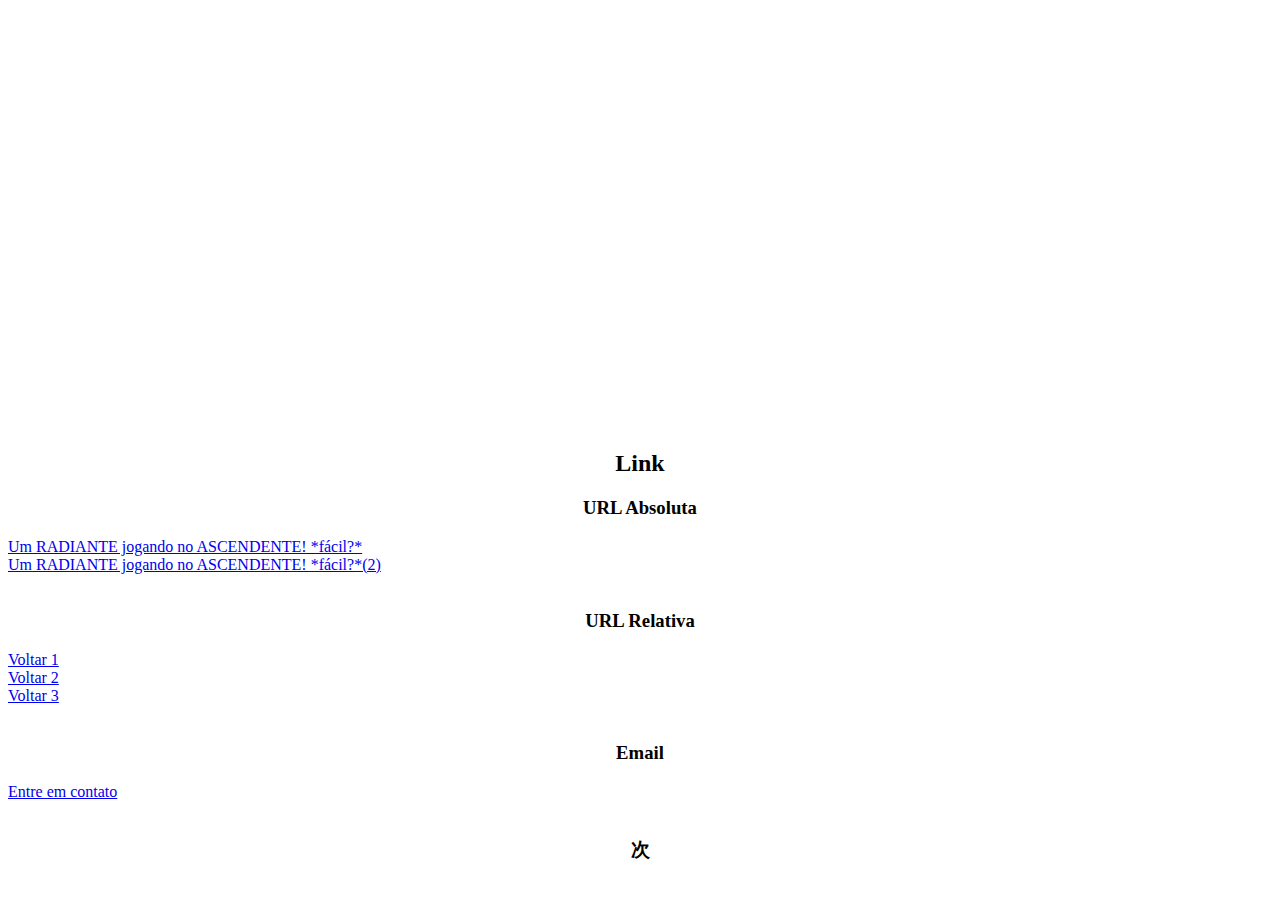
<file: link/Link.html>
<!DOCTYPE html>
<h2>Link</h2>
<h3>URL Absoluta</h3>
<a href="https://www.youtube.com/watch?v=ame3HIEdMuQ">Um RADIANTE jogando no ASCENDENTE! *fácil?*</a><br>
<a href="https://www.youtube.com/watch?v=ame3HIEdMuQ" target="_blank">Um RADIANTE jogando no ASCENDENTE! *fácil?*(2)</a><br><br>

<h3>URL Relativa</h3>
    <a href="index.html">Voltar 1</a><br>
    <a href="/index.html">Voltar 2</a><br>
    <a href="../index.html">Voltar 3</a><br><br>

<h3>Email</h3>
<a href="mailto:luisgmgomes@gmail.com">Entre em contato</a><br><br>

<h3>次</h3>

<style>
    h2{
        margin-top: 450px;
        text-align: center;
    }
    h3{
        text-align: center;
    }
</style>
</file>
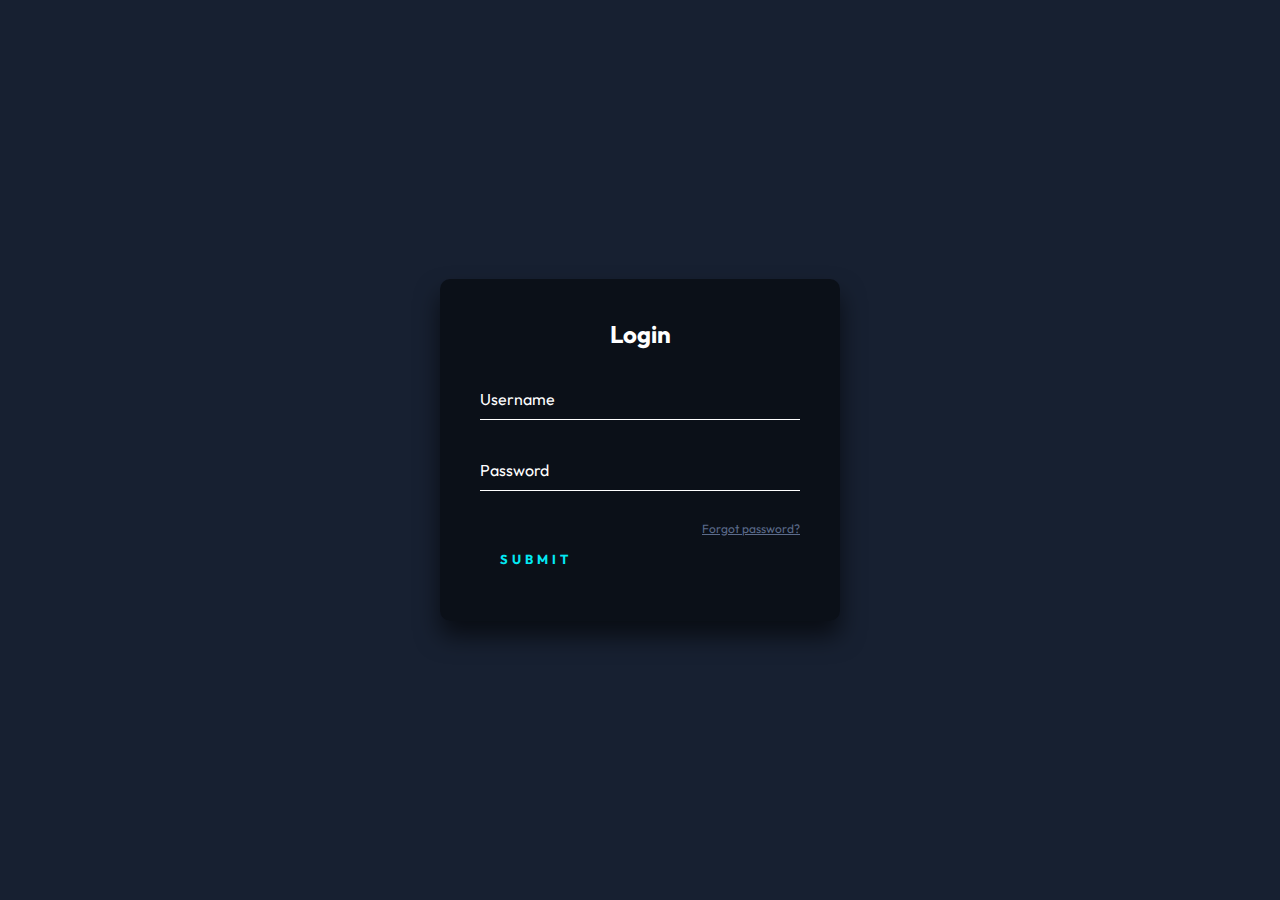
<file: link/form/form2.html>
<!DOCTYPE html>
<div class="login-box">
    <h2>Login</h2>
    <form>
        <div class="user-box">
            <input type="text" name="" required="">
            <label>Username</label>
        </div>
        <div class="user-box">
            <input type="password" name="" required="">
            <label>Password</label>
        </div>
        <div>
            <a href="#" class="forgot__pass" >Forgot password?</a>
        </div>
        <a class="btn__submit" href="#">
            <span></span>
            <span></span>
            <span></span>
            <span></span>
            Submit
        </a>
    </form>
</div>

<style>
    @import url('https://fonts.googleapis.com/css2?family=Outfit:wght@100;200;300;400;500;600;700;800;900&display=swap');

    html {
        height: 100%;
    }

    body {
        margin: 0;
        padding: 0;
        background: #172031
    }

    * {
        font-family: 'Outfit', sans-serif;
    }

    .login-box {
        position: absolute;
        top: 50%;
        left: 50%;
        width: 400px;
        padding: 40px;
        transform: translate(-50%, -50%);
        background: rgba(0, 0, 0, .5);
        box-sizing: border-box;
        box-shadow: 0 15px 25px rgba(0, 0, 0, .6);
        border-radius: 10px;
    }

    .login-box h2 {
        margin: 0 0 30px;
        padding: 0;
        color: #fff;
        text-align: center;
    }

    .login-box .user-box {
        position: relative;
    }

    .login-box .user-box input {
        width: 100%;
        padding: 10px 0;
        font-size: 16px;
        color: #fff;
        margin-bottom: 30px;
        border: none;
        border-bottom: 1px solid #fff;
        outline: none;
        background: transparent;
    }

    .login-box .user-box label {
        position: absolute;
        top: 0;
        left: 0;
        padding: 10px 0;
        font-size: 16px;
        color: #fff;
        pointer-events: none;
        transition: .5s;
    }

    .login-box .user-box input:focus~label,
    .login-box .user-box input:valid~label {
        top: -20px;
        left: 0;
        color: #03e9f4;
        font-size: 12px;
    }

    .forgot__pass {
        font-size: 12px;
        color: #5b6b8b;
        float: right;
    }

    .btn__submit {
        position: relative;
        display: inline-block;
        padding: 10px 20px;
        color: #03e9f4;
        font-size: 13px;
        font-weight: 700;
        text-decoration: none;
        text-transform: uppercase;
        overflow: hidden;
        transition: .5s;
        margin-top: 20px;
        letter-spacing: 4px
    }

    .btn__submit:hover {
        background: #03e9f4;
        color: rgb(10, 11, 21);
        border-radius: 5px;

    }

    .btn__submit span {
        position: absolute;
        display: block;
    }

    .btn__submit span:nth-child(1) {
        top: 0;
        left: -100%;
        width: 100%;
        height: 2px;
        background: linear-gradient(90deg, transparent, #03e9f4);
        animation: btn-anim1 1s linear infinite;
    }

    @keyframes btn-anim1 {
        0% {
            left: -100%;
        }

        50%,
        100% {
            left: 100%;
        }
    }

    .btn__submit span:nth-child(2) {
        top: -100%;
        right: 0;
        width: 2px;
        height: 100%;
        background: linear-gradient(180deg, transparent, #03e9f4);
        animation: btn-anim2 1s linear infinite;
        animation-delay: .25s
    }

    @keyframes btn-anim2 {
        0% {
            top: -100%;
        }

        50%,
        100% {
            top: 100%;
        }
    }

    .btn__submit span:nth-child(3) {
        bottom: 0;
        right: -100%;
        width: 100%;
        height: 2px;
        background: linear-gradient(270deg, transparent, #03e9f4);
        animation: btn-anim3 1s linear infinite;
        animation-delay: .5s
    }

    @keyframes btn-anim3 {
        0% {
            right: -100%;
        }

        50%,
        100% {
            right: 100%;
        }
    }

    .btn__submit span:nth-child(4) {
        bottom: -100%;
        left: 0;
        width: 2px;
        height: 100%;
        background: linear-gradient(360deg, transparent, #03e9f4);
        animation: btn-anim4 1s linear infinite;
        animation-delay: .75s
    }

    @keyframes btn-anim4 {
        0% {
            bottom: -100%;
        }

        50%,
        100% {
            bottom: 100%;
        }
    }
</style>
</file>
